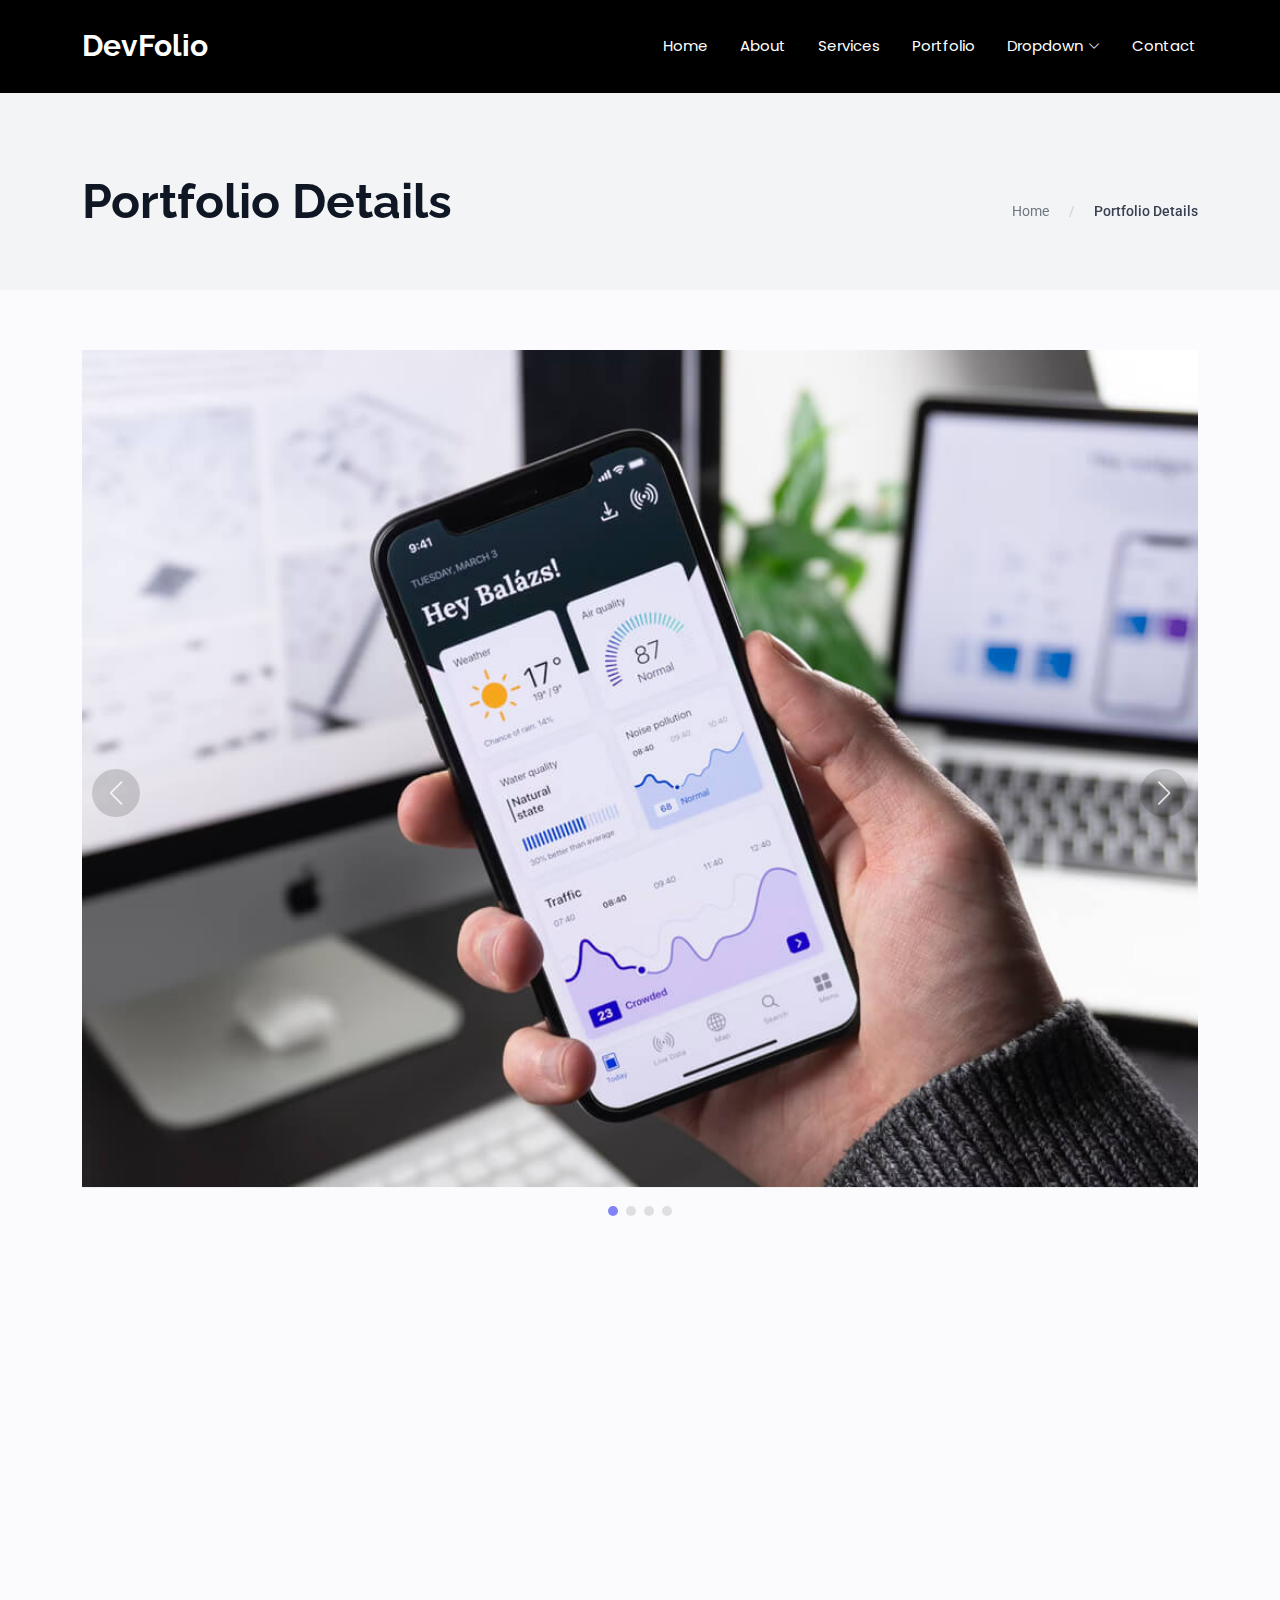
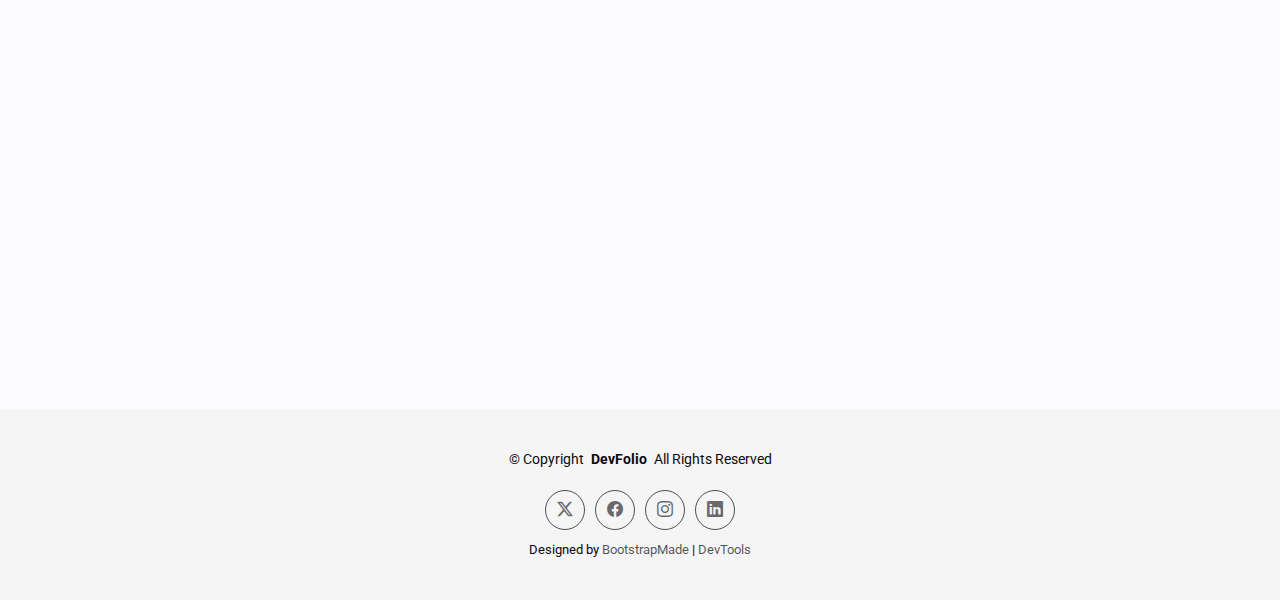
<file: portfolio-details.html>
<!DOCTYPE html>
<html lang="en">

<head>
  <meta charset="utf-8">
  <meta content="width=device-width, initial-scale=1.0" name="viewport">
  <title>Portfolio Details - DevFolio Bootstrap Template</title>
  <meta name="description" content="">
  <meta name="keywords" content="">

  <!-- Favicons -->
  <link href="assets/img/favicon.png" rel="icon">
  <link href="assets/img/apple-touch-icon.png" rel="apple-touch-icon">

  <!-- Fonts -->
  <link href="https://fonts.googleapis.com" rel="preconnect">
  <link href="https://fonts.gstatic.com" rel="preconnect" crossorigin>
  <link href="https://fonts.googleapis.com/css2?family=Roboto:ital,wght@0,100;0,300;0,400;0,500;0,700;0,900;1,100;1,300;1,400;1,500;1,700;1,900&family=Poppins:ital,wght@0,100;0,200;0,300;0,400;0,500;0,600;0,700;0,800;0,900;1,100;1,200;1,300;1,400;1,500;1,600;1,700;1,800;1,900&family=Raleway:ital,wght@0,100;0,200;0,300;0,400;0,500;0,600;0,700;0,800;0,900;1,100;1,200;1,300;1,400;1,500;1,600;1,700;1,800;1,900&display=swap" rel="stylesheet">

  <!-- Vendor CSS Files -->
  <link href="assets/vendor/bootstrap/css/bootstrap.min.css" rel="stylesheet">
  <link href="assets/vendor/bootstrap-icons/bootstrap-icons.css" rel="stylesheet">
  <link href="assets/vendor/aos/aos.css" rel="stylesheet">
  <link href="assets/vendor/glightbox/css/glightbox.min.css" rel="stylesheet">
  <link href="assets/vendor/swiper/swiper-bundle.min.css" rel="stylesheet">

  <!-- Main CSS File -->
  <link href="assets/css/main.css" rel="stylesheet">

  <!-- =======================================================
  * Template Name: DevFolio
  * Template URL: https://bootstrapmade.com/devfolio-bootstrap-portfolio-html-template/
  * Updated: Aug 07 2024 with Bootstrap v5.3.3
  * Author: BootstrapMade.com
  * License: https://bootstrapmade.com/license/
  ======================================================== -->
</head>

<body class="portfolio-details-page">

  <header id="header" class="header d-flex align-items-center sticky-top">
    <div class="container-fluid container-xl position-relative d-flex align-items-center justify-content-between">

      <a href="index.html" class="logo d-flex align-items-center">
        <!-- Uncomment the line below if you also wish to use an image logo -->
        <!-- <img src="assets/img/logo.png" alt=""> -->
        <h1 class="sitename">DevFolio</h1>
      </a>

      <nav id="navmenu" class="navmenu">
        <ul>
          <li><a href="#hero">Home<br></a></li>
          <li><a href="#about">About</a></li>
          <li><a href="#services">Services</a></li>
          <li><a href="#portfolio">Portfolio</a></li>
          <li class="dropdown"><a href="#"><span>Dropdown</span> <i class="bi bi-chevron-down toggle-dropdown"></i></a>
            <ul>
              <li><a href="#">Dropdown 1</a></li>
              <li class="dropdown"><a href="#"><span>Deep Dropdown</span> <i class="bi bi-chevron-down toggle-dropdown"></i></a>
                <ul>
                  <li><a href="#">Deep Dropdown 1</a></li>
                  <li><a href="#">Deep Dropdown 2</a></li>
                  <li><a href="#">Deep Dropdown 3</a></li>
                  <li><a href="#">Deep Dropdown 4</a></li>
                  <li><a href="#">Deep Dropdown 5</a></li>
                </ul>
              </li>
              <li><a href="#">Dropdown 2</a></li>
              <li><a href="#">Dropdown 3</a></li>
              <li><a href="#">Dropdown 4</a></li>
            </ul>
          </li>
          <li><a href="#contact">Contact</a></li>
        </ul>
        <i class="mobile-nav-toggle d-xl-none bi bi-list"></i>
      </nav>

    </div>
  </header>

  <main class="main">

    <!-- Page Title -->
    <div class="page-title" data-aos="fade">
      <div class="container d-lg-flex justify-content-between align-items-center">
        <h1 class="mb-2 mb-lg-0">Portfolio Details</h1>
        <nav class="breadcrumbs">
          <ol>
            <li><a href="index.html">Home</a></li>
            <li class="current">Portfolio Details</li>
          </ol>
        </nav>
      </div>
    </div><!-- End Page Title -->

    <!-- Portfolio Details Section -->
    <section id="portfolio-details" class="portfolio-details section">

      <div class="container" data-aos="fade-up">

        <div class="portfolio-details-slider swiper init-swiper">
          <script type="application/json" class="swiper-config">
            {
              "loop": true,
              "speed": 600,
              "autoplay": {
                "delay": 5000
              },
              "slidesPerView": "auto",
              "navigation": {
                "nextEl": ".swiper-button-next",
                "prevEl": ".swiper-button-prev"
              },
              "pagination": {
                "el": ".swiper-pagination",
                "type": "bullets",
                "clickable": true
              }
            }
          </script>
          <div class="swiper-wrapper align-items-center">

            <div class="swiper-slide">
              <img src="assets/img/portfolio/app-1.jpg" alt="">
            </div>

            <div class="swiper-slide">
              <img src="assets/img/portfolio/product-1.jpg" alt="">
            </div>

            <div class="swiper-slide">
              <img src="assets/img/portfolio/branding-1.jpg" alt="">
            </div>

            <div class="swiper-slide">
              <img src="assets/img/portfolio/books-1.jpg" alt="">
            </div>

          </div>
          <div class="swiper-button-prev"></div>
          <div class="swiper-button-next"></div>
          <div class="swiper-pagination"></div>
        </div>

        <div class="row justify-content-between gy-4 mt-4">

          <div class="col-lg-8" data-aos="fade-up">
            <div class="portfolio-description">
              <h2>This is an example of portfolio details</h2>
              <p>
                Autem ipsum nam porro corporis rerum. Quis eos dolorem eos itaque inventore commodi labore quia quia. Exercitationem repudiandae officiis neque suscipit non officia eaque itaque enim. Voluptatem officia accusantium nesciunt est omnis tempora consectetur dignissimos. Sequi nulla at esse enim cum deserunt eius.
              </p>
              <p>
                Amet consequatur qui dolore veniam voluptatem voluptatem sit. Non aspernatur atque natus ut cum nam et. Praesentium error dolores rerum minus sequi quia veritatis eum. Eos et doloribus doloremque nesciunt molestiae laboriosam.
              </p>

              <div class="testimonial-item">
                <p>
                  <i class="bi bi-quote quote-icon-left"></i>
                  <span>Export tempor illum tamen malis malis eram quae irure esse labore quem cillum quid cillum eram malis quorum velit fore eram velit sunt aliqua noster fugiat irure amet legam anim culpa.</span>
                  <i class="bi bi-quote quote-icon-right"></i>
                </p>
                <div>
                  <img src="assets/img/testimonials/testimonials-2.jpg" class="testimonial-img" alt="">
                  <h3>Sara Wilsson</h3>
                  <h4>Designer</h4>
                </div>
              </div>

              <p>
                Impedit ipsum quae et aliquid doloribus et voluptatem quasi. Perspiciatis occaecati earum et magnam animi. Quibusdam non qui ea vitae suscipit vitae sunt. Repudiandae incidunt cumque minus deserunt assumenda tempore. Delectus voluptas necessitatibus est.
              </p>

              <p>
                Sunt voluptatum sapiente facilis quo odio aut ipsum repellat debitis. Molestiae et autem libero. Explicabo et quod necessitatibus similique quis dolor eum. Numquam eaque praesentium rem et qui nesciunt.
              </p>

            </div>
          </div>

          <div class="col-lg-3" data-aos="fade-up" data-aos-delay="100">
            <div class="portfolio-info">
              <h3>Project information</h3>
              <ul>
                <li><strong>Category</strong> Web design</li>
                <li><strong>Client</strong> ASU Company</li>
                <li><strong>Project date</strong> 01 March, 2020</li>
                <li><strong>Project URL</strong> <a href="#">www.example.com</a></li>
                <li><a href="#" class="btn-visit align-self-start">Visit Website</a></li>
              </ul>
            </div>
          </div>

        </div>

      </div>

    </section><!-- /Portfolio Details Section -->

  </main>

  <footer id="footer" class="footer accent-background">

    <div class="container">
      <div class="copyright text-center ">
        <p>© <span>Copyright</span> <strong class="px-1 sitename">DevFolio</strong> <span>All Rights Reserved</span></p>
      </div>
      <div class="social-links d-flex justify-content-center">
        <a href=""><i class="bi bi-twitter-x"></i></a>
        <a href=""><i class="bi bi-facebook"></i></a>
        <a href=""><i class="bi bi-instagram"></i></a>
        <a href=""><i class="bi bi-linkedin"></i></a>
      </div>
      <div class="credits">
        <!-- All the links in the footer should remain intact. -->
        <!-- You can delete the links only if you've purchased the pro version. -->
        <!-- Licensing information: https://bootstrapmade.com/license/ -->
        <!-- Purchase the pro version with working PHP/AJAX contact form: [buy-url] -->
        Designed by <a href="https://bootstrapmade.com/">BootstrapMade</a> | <a href="https://bootstrapmade.com/tools/">DevTools</a>
      </div>
    </div>

  </footer>

  <!-- Scroll Top -->
  <a href="#" id="scroll-top" class="scroll-top d-flex align-items-center justify-content-center"><i class="bi bi-arrow-up-short"></i></a>

  <!-- Preloader -->
  <div id="preloader"></div>

  <!-- Vendor JS Files -->
  <script src="assets/vendor/bootstrap/js/bootstrap.bundle.min.js"></script>
  <script src="assets/vendor/php-email-form/validate.js"></script>
  <script src="assets/vendor/aos/aos.js"></script>
  <script src="assets/vendor/typed.js/typed.umd.js"></script>
  <script src="assets/vendor/waypoints/noframework.waypoints.js"></script>
  <script src="assets/vendor/purecounter/purecounter_vanilla.js"></script>
  <script src="assets/vendor/glightbox/js/glightbox.min.js"></script>
  <script src="assets/vendor/imagesloaded/imagesloaded.pkgd.min.js"></script>
  <script src="assets/vendor/isotope-layout/isotope.pkgd.min.js"></script>
  <script src="assets/vendor/swiper/swiper-bundle.min.js"></script>

  <!-- Main JS File -->
  <script src="assets/js/main.js"></script>

</body>

</html>
</file>
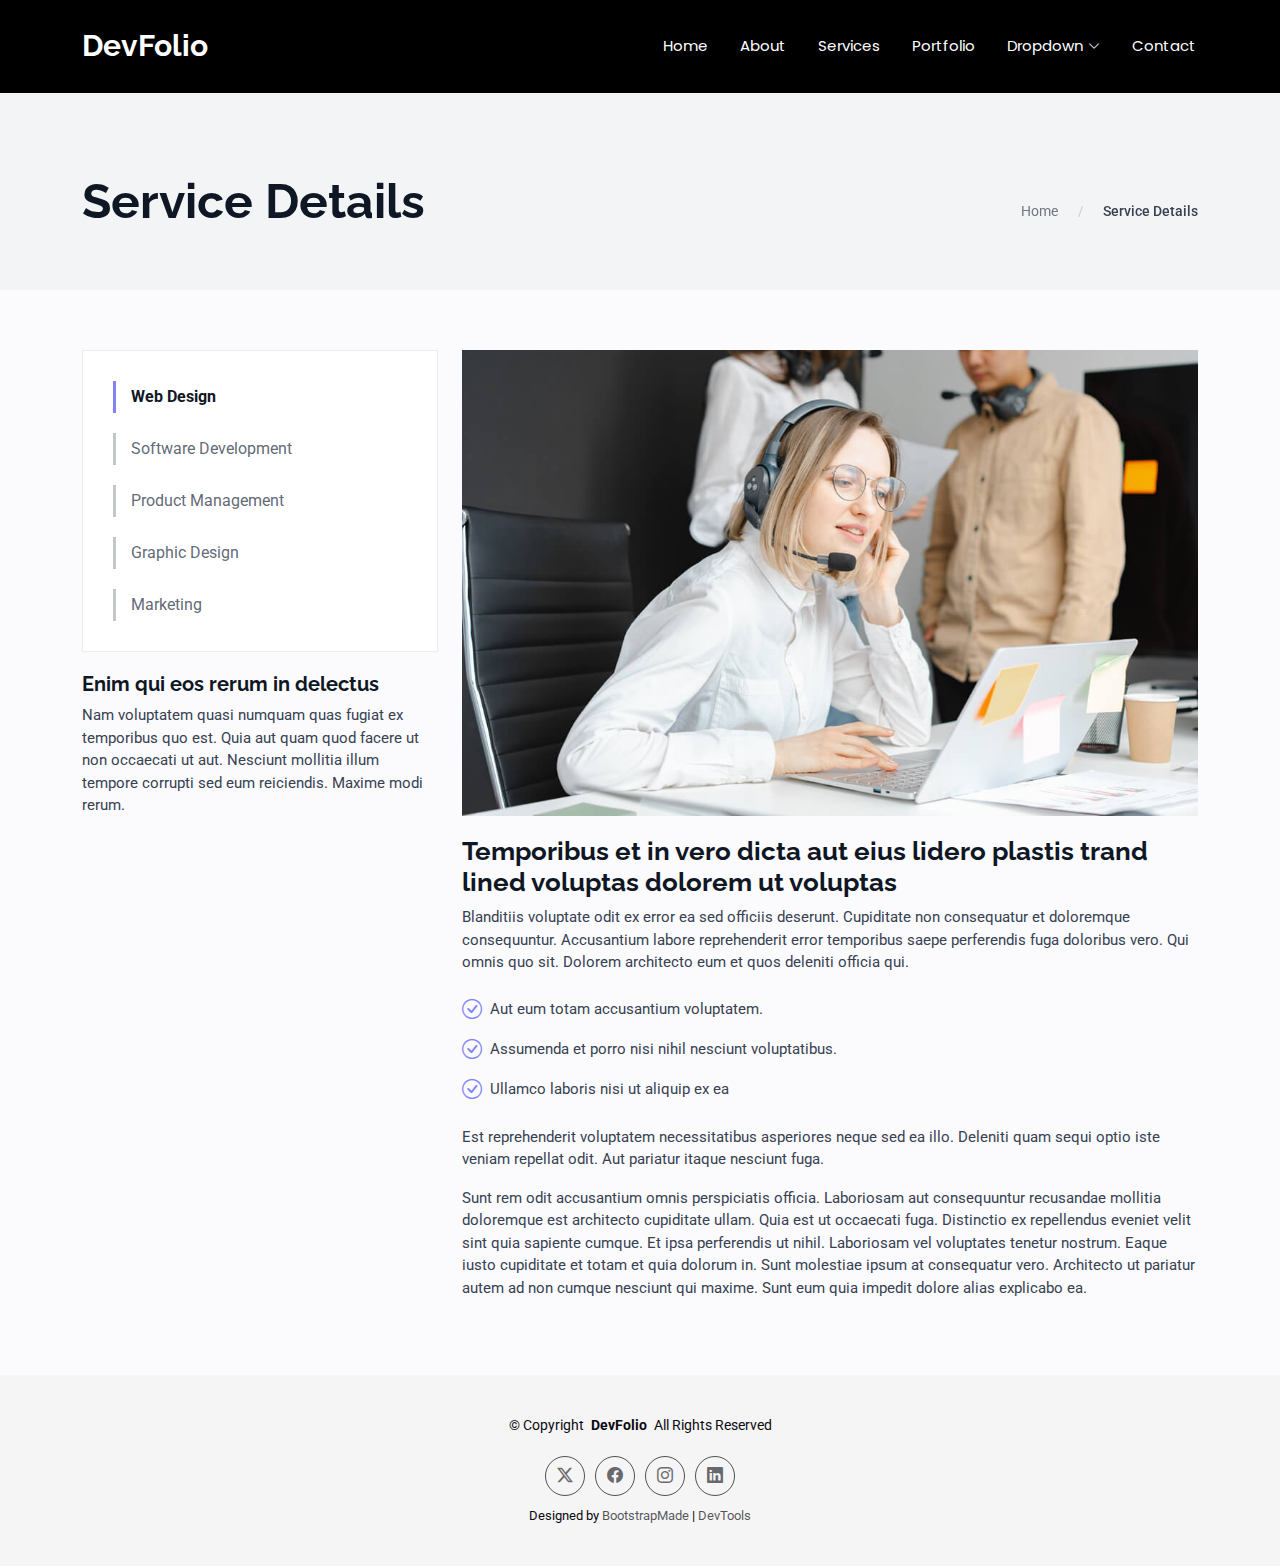
<file: service-details.html>
<!DOCTYPE html>
<html lang="en">

<head>
  <meta charset="utf-8">
  <meta content="width=device-width, initial-scale=1.0" name="viewport">
  <title>Service Details - DevFolio Bootstrap Template</title>
  <meta name="description" content="">
  <meta name="keywords" content="">

  <!-- Favicons -->
  <link href="assets/img/favicon.png" rel="icon">
  <link href="assets/img/apple-touch-icon.png" rel="apple-touch-icon">

  <!-- Fonts -->
  <link href="https://fonts.googleapis.com" rel="preconnect">
  <link href="https://fonts.gstatic.com" rel="preconnect" crossorigin>
  <link href="https://fonts.googleapis.com/css2?family=Roboto:ital,wght@0,100;0,300;0,400;0,500;0,700;0,900;1,100;1,300;1,400;1,500;1,700;1,900&family=Poppins:ital,wght@0,100;0,200;0,300;0,400;0,500;0,600;0,700;0,800;0,900;1,100;1,200;1,300;1,400;1,500;1,600;1,700;1,800;1,900&family=Raleway:ital,wght@0,100;0,200;0,300;0,400;0,500;0,600;0,700;0,800;0,900;1,100;1,200;1,300;1,400;1,500;1,600;1,700;1,800;1,900&display=swap" rel="stylesheet">

  <!-- Vendor CSS Files -->
  <link href="assets/vendor/bootstrap/css/bootstrap.min.css" rel="stylesheet">
  <link href="assets/vendor/bootstrap-icons/bootstrap-icons.css" rel="stylesheet">
  <link href="assets/vendor/aos/aos.css" rel="stylesheet">
  <link href="assets/vendor/glightbox/css/glightbox.min.css" rel="stylesheet">
  <link href="assets/vendor/swiper/swiper-bundle.min.css" rel="stylesheet">

  <!-- Main CSS File -->
  <link href="assets/css/main.css" rel="stylesheet">

  <!-- =======================================================
  * Template Name: DevFolio
  * Template URL: https://bootstrapmade.com/devfolio-bootstrap-portfolio-html-template/
  * Updated: Aug 07 2024 with Bootstrap v5.3.3
  * Author: BootstrapMade.com
  * License: https://bootstrapmade.com/license/
  ======================================================== -->
</head>

<body class="service-details-page">

  <header id="header" class="header d-flex align-items-center sticky-top">
    <div class="container-fluid container-xl position-relative d-flex align-items-center justify-content-between">

      <a href="index.html" class="logo d-flex align-items-center">
        <!-- Uncomment the line below if you also wish to use an image logo -->
        <!-- <img src="assets/img/logo.png" alt=""> -->
        <h1 class="sitename">DevFolio</h1>
      </a>

      <nav id="navmenu" class="navmenu">
        <ul>
          <li><a href="#hero">Home<br></a></li>
          <li><a href="#about">About</a></li>
          <li><a href="#services">Services</a></li>
          <li><a href="#portfolio">Portfolio</a></li>
          <li class="dropdown"><a href="#"><span>Dropdown</span> <i class="bi bi-chevron-down toggle-dropdown"></i></a>
            <ul>
              <li><a href="#">Dropdown 1</a></li>
              <li class="dropdown"><a href="#"><span>Deep Dropdown</span> <i class="bi bi-chevron-down toggle-dropdown"></i></a>
                <ul>
                  <li><a href="#">Deep Dropdown 1</a></li>
                  <li><a href="#">Deep Dropdown 2</a></li>
                  <li><a href="#">Deep Dropdown 3</a></li>
                  <li><a href="#">Deep Dropdown 4</a></li>
                  <li><a href="#">Deep Dropdown 5</a></li>
                </ul>
              </li>
              <li><a href="#">Dropdown 2</a></li>
              <li><a href="#">Dropdown 3</a></li>
              <li><a href="#">Dropdown 4</a></li>
            </ul>
          </li>
          <li><a href="#contact">Contact</a></li>
        </ul>
        <i class="mobile-nav-toggle d-xl-none bi bi-list"></i>
      </nav>

    </div>
  </header>

  <main class="main">

    <!-- Page Title -->
    <div class="page-title" data-aos="fade">
      <div class="container d-lg-flex justify-content-between align-items-center">
        <h1 class="mb-2 mb-lg-0">Service Details</h1>
        <nav class="breadcrumbs">
          <ol>
            <li><a href="index.html">Home</a></li>
            <li class="current">Service Details</li>
          </ol>
        </nav>
      </div>
    </div><!-- End Page Title -->

    <!-- Service Details Section -->
    <section id="service-details" class="service-details section">

      <div class="container">

        <div class="row gy-4">

          <div class="col-lg-4" data-aos="fade-up" data-aos-delay="100">
            <div class="services-list">
              <a href="#" class="active">Web Design</a>
              <a href="#">Software Development</a>
              <a href="#">Product Management</a>
              <a href="#">Graphic Design</a>
              <a href="#">Marketing</a>
            </div>

            <h4>Enim qui eos rerum in delectus</h4>
            <p>Nam voluptatem quasi numquam quas fugiat ex temporibus quo est. Quia aut quam quod facere ut non occaecati ut aut. Nesciunt mollitia illum tempore corrupti sed eum reiciendis. Maxime modi rerum.</p>
          </div>

          <div class="col-lg-8" data-aos="fade-up" data-aos-delay="200">
            <img src="assets/img/services.jpg" alt="" class="img-fluid services-img">
            <h3>Temporibus et in vero dicta aut eius lidero plastis trand lined voluptas dolorem ut voluptas</h3>
            <p>
              Blanditiis voluptate odit ex error ea sed officiis deserunt. Cupiditate non consequatur et doloremque consequuntur. Accusantium labore reprehenderit error temporibus saepe perferendis fuga doloribus vero. Qui omnis quo sit. Dolorem architecto eum et quos deleniti officia qui.
            </p>
            <ul>
              <li><i class="bi bi-check-circle"></i> <span>Aut eum totam accusantium voluptatem.</span></li>
              <li><i class="bi bi-check-circle"></i> <span>Assumenda et porro nisi nihil nesciunt voluptatibus.</span></li>
              <li><i class="bi bi-check-circle"></i> <span>Ullamco laboris nisi ut aliquip ex ea</span></li>
            </ul>
            <p>
              Est reprehenderit voluptatem necessitatibus asperiores neque sed ea illo. Deleniti quam sequi optio iste veniam repellat odit. Aut pariatur itaque nesciunt fuga.
            </p>
            <p>
              Sunt rem odit accusantium omnis perspiciatis officia. Laboriosam aut consequuntur recusandae mollitia doloremque est architecto cupiditate ullam. Quia est ut occaecati fuga. Distinctio ex repellendus eveniet velit sint quia sapiente cumque. Et ipsa perferendis ut nihil. Laboriosam vel voluptates tenetur nostrum. Eaque iusto cupiditate et totam et quia dolorum in. Sunt molestiae ipsum at consequatur vero. Architecto ut pariatur autem ad non cumque nesciunt qui maxime. Sunt eum quia impedit dolore alias explicabo ea.
            </p>
          </div>

        </div>

      </div>

    </section><!-- /Service Details Section -->

  </main>

  <footer id="footer" class="footer accent-background">

    <div class="container">
      <div class="copyright text-center ">
        <p>© <span>Copyright</span> <strong class="px-1 sitename">DevFolio</strong> <span>All Rights Reserved</span></p>
      </div>
      <div class="social-links d-flex justify-content-center">
        <a href=""><i class="bi bi-twitter-x"></i></a>
        <a href=""><i class="bi bi-facebook"></i></a>
        <a href=""><i class="bi bi-instagram"></i></a>
        <a href=""><i class="bi bi-linkedin"></i></a>
      </div>
      <div class="credits">
        <!-- All the links in the footer should remain intact. -->
        <!-- You can delete the links only if you've purchased the pro version. -->
        <!-- Licensing information: https://bootstrapmade.com/license/ -->
        <!-- Purchase the pro version with working PHP/AJAX contact form: [buy-url] -->
        Designed by <a href="https://bootstrapmade.com/">BootstrapMade</a> | <a href="https://bootstrapmade.com/tools/">DevTools</a>
      </div>
    </div>

  </footer>

  <!-- Scroll Top -->
  <a href="#" id="scroll-top" class="scroll-top d-flex align-items-center justify-content-center"><i class="bi bi-arrow-up-short"></i></a>

  <!-- Preloader -->
  <div id="preloader"></div>

  <!-- Vendor JS Files -->
  <script src="assets/vendor/bootstrap/js/bootstrap.bundle.min.js"></script>
  <script src="assets/vendor/php-email-form/validate.js"></script>
  <script src="assets/vendor/aos/aos.js"></script>
  <script src="assets/vendor/typed.js/typed.umd.js"></script>
  <script src="assets/vendor/waypoints/noframework.waypoints.js"></script>
  <script src="assets/vendor/purecounter/purecounter_vanilla.js"></script>
  <script src="assets/vendor/glightbox/js/glightbox.min.js"></script>
  <script src="assets/vendor/imagesloaded/imagesloaded.pkgd.min.js"></script>
  <script src="assets/vendor/isotope-layout/isotope.pkgd.min.js"></script>
  <script src="assets/vendor/swiper/swiper-bundle.min.js"></script>

  <!-- Main JS File -->
  <script src="assets/js/main.js"></script>

</body>

</html>
</file>
<file: assets/css/main.css>
/*--------------------------------------------------------------
# Theme Toggle Button (Dark/Light Mode)
--------------------------------------------------------------*/
.theme-toggle {
  position: fixed;
  left: 15px;
  bottom: 15px;
  z-index: 99999;
  background-color: var(--accent-color);
  width: 44px;
  height: 44px;
  border-radius: 50px;
  display: flex;
  align-items: center;
  justify-content: center;
  transition: all 0.4s;
  box-shadow: 0 2px 8px rgba(0,0,0,0.08);
  cursor: pointer;
}
.theme-toggle i {
  font-size: 24px;
  color: var(--contrast-color);
  line-height: 0;
}
.theme-toggle:hover {
  background-color: color-mix(in srgb, var(--accent-color), transparent 20%);
}

body.dark-mode {
  --background-color: #0b1220;
  --default-color: #e6eef8;
  --heading-color: #eaf2ff;
  --surface-color: #0f1724;
  --contrast-color: #ffffff;
  background: #0b1220;
  background-attachment: scroll;
  --nav-dropdown-background-color: var(--surface-color);
  --nav-dropdown-color: var(--default-color);
  --nav-mobile-background-color: var(--surface-color);
}

body.dark-mode.has-cursor {
  background: radial-gradient(600px circle at var(--cursor-x, 50%) var(--cursor-y, 50%), #0d1524 0%, #0b1220 100%);
  background-attachment: fixed;
}

.dark-mode .theme-toggle {
  background-color: var(--accent-color);
}

body.dark-mode section,
body.dark-mode .section {
  background-color: transparent;
}

/*--------------------------------------------------------------
# Hero Carousel
--------------------------------------------------------------*/
.hero-carousel {
  width: 100%;
  height: clamp(40px, 6vh, 60px);
  margin-top: 5px;
}

.hero-carousel .swiper-slide {
  display: flex;
  align-items: center;
  justify-content: center;
  font-size: clamp(18px, min(5vh, 6vw), 3rem);
  font-family: "SN Pro", sans-serif;
  font-weight: 420;
  color: var(--default-color);
  line-height: 1.1;
  white-space: nowrap;
  padding-inline: 0.5rem;
}

/**
* Template Name: DevFolio
* Template URL: https://bootstrapmade.com/devfolio-bootstrap-portfolio-html-template/
* Updated: Aug 07 2024 with Bootstrap v5.3.3
* Author: BootstrapMade.com
* License: https://bootstrapmade.com/license/
*/

/*--------------------------------------------------------------
# Font & Color Variables
# Help: https://bootstrapmade.com/color-system/
--------------------------------------------------------------*/
/* Fonts */
:root {
  --default-font: "Roboto",  system-ui, -apple-system, "Segoe UI", Roboto, "Helvetica Neue", Arial, "Noto Sans", "Liberation Sans", sans-serif, "Apple Color Emoji", "Segoe UI Emoji", "Segoe UI Symbol", "Noto Color Emoji";
  --heading-font: "Raleway",  sans-serif;
  --nav-font: "Poppins",  sans-serif;
}

/* Global Colors - The following color variables are used throughout the website. Updating them here will change the color scheme of the entire website */
:root { 
  --background-color: #fbfbfd; /* soft off-white base */
  --default-color: #374151; /* slate gray for body copy */
  --heading-color: #0f1724; /* near-black bluish for headings */
  --accent-color: #8284f5; /* keep existing accent color */
  --surface-color: #ffffff; /* card/surface color */
  --contrast-color: #ffffff; /* used for text/icons on accent backgrounds */
}

/* Nav Menu Colors - The following color variables are used specifically for the navigation menu. They are separate from the global colors to allow for more customization options */
:root {
  --nav-color: #ffffff;  /* main navmenu links (dark in light mode) */
  --nav-hover-color: var(--accent-color); /* hover uses accent */
  --nav-mobile-background-color: #ffffff; /* mobile menu background */
  --nav-dropdown-background-color: #ffffff; /* dropdown background */
  --nav-dropdown-color: #212529; /* dropdown link color */
  --nav-dropdown-hover-color: var(--accent-color);
}

/* Color Presets - These classes override global colors when applied to any section or element, providing reuse of the sam color scheme. */

.light-background {
  --background-color: #f9f9f9;
  --surface-color: #ffffff;
}

.dark-background {
  --background-color: #060606;
  --default-color: #ffffff;
  --heading-color: #c0eeff;
  --surface-color: #252525;
  --contrast-color: #e2e2e2;
}

body:not(.dark-mode) .dark-background {
  --background-color: #f5f5f5;
  --default-color: #0a090f;
  --heading-color: #0a090f;
  --surface-color: #e8e8e8;
  --contrast-color: #2c2c2c;
}

.accent-background {
  --background-color: #0078ff;
  --default-color: #ffffff;
  --heading-color: #ffffff;
  --accent-color: #ffffff;
  --surface-color: #3393ff;
  --contrast-color: #ffffff;
}

body:not(.dark-mode) .accent-background {
  --background-color: #f5f5f5;
  --default-color: #0a090f;
  --heading-color: #8284f5;
  --accent-color: #8284f5;
  --surface-color: #e8e8e8;
  --contrast-color: #0a090f;
}

/* Smooth scroll */
:root {
  scroll-behavior: smooth;
}

/*--------------------------------------------------------------
# General Styling & Shared Classes
--------------------------------------------------------------*/
body {
  color: var(--default-color);
  background-color: var(--background-color);
  font-family: var(--default-font);
}

a {
  color: var(--accent-color);
  text-decoration: none;
  transition: 0.3s;
}

a:hover {
  color: color-mix(in srgb, var(--accent-color), transparent 25%);
  text-decoration: none;
}

h1,
h2,
h3,
h4,
h5,
h6 {
  color: var(--heading-color);
  font-family: var(--heading-font);
}

/* PHP Email Form Messages
------------------------------*/
.php-email-form .error-message {
  display: none;
  background: #df1529;
  color: #ffffff;
  text-align: left;
  padding: 15px;
  margin-bottom: 24px;
  font-weight: 600;
}

.php-email-form .sent-message {
  display: none;
  color: #ffffff;
  background: #059652;
  text-align: center;
  padding: 15px;
  margin-bottom: 24px;
  font-weight: 600;
}

.php-email-form .loading {
  display: none;
  background: var(--surface-color);
  text-align: center;
  padding: 15px;
  margin-bottom: 24px;
}

.php-email-form .loading:before {
  content: "";
  display: inline-block;
  border-radius: 50%;
  width: 24px;
  height: 24px;
  margin: 0 10px -6px 0;
  border: 3px solid var(--accent-color);
  border-top-color: var(--surface-color);
  animation: php-email-form-loading 1s linear infinite;
}

@keyframes php-email-form-loading {
  0% {
    transform: rotate(0deg);
  }

  100% {
    transform: rotate(360deg);
  }
}

/*--------------------------------------------------------------
# Global Header
--------------------------------------------------------------*/
.header {
  --background-color: #000000;
  --default-color: #ffffff;
  --heading-color: #ffffff;
  color: var(--default-color);
  background-color: var(--background-color);
  padding: 20px 0;
  transition: all 0.5s;
  z-index: 997;
}

.header .logo {
  line-height: 1;
}

.header .logo img {
  max-height: 32px;
  margin-right: 8px;
}

.header .logo h1 {
  font-size: 30px;
  margin: 0;
  font-weight: 700;
  color: var(--heading-color);
}

.scrolled .header {
  box-shadow: 0px 0 18px rgba(0, 0, 0, 0.1);
}

/*--------------------------------------------------------------
# Navigation Menu
--------------------------------------------------------------*/
/* Desktop Navigation */
@media (min-width: 800px) {
  .navmenu {
    padding: 0;
  }

  .navmenu ul {
    margin: 0;
    padding: 0;
    display: flex;
    list-style: none;
    align-items: center;
  }

  .navmenu li {
    position: relative;
  }

  .navmenu>ul>li {
    white-space: nowrap;
    padding: 15px 14px;
  }

  .navmenu>ul>li:last-child {
    padding-right: 0;
  }

  .navmenu a,
  .navmenu a:focus {
    color: var(--nav-color);
    font-size: 15px;
    padding: 0 2px;
    font-family: var(--nav-font);
    font-weight: 400;
    display: flex;
    align-items: center;
    justify-content: space-between;
    white-space: nowrap;
    transition: 0.3s;
    position: relative;
  }

  .navmenu a i,
  .navmenu a:focus i {
    font-size: 12px;
    line-height: 0;
    margin-left: 5px;
    transition: 0.3s;
  }

  .navmenu>ul>li>a:before {
    content: "";
    position: absolute;
    width: 100%;
    height: 2px;
    bottom: -6px;
    left: 0;
    background-color: var(--nav-hover-color);
    visibility: hidden;
    width: 0px;
    transition: all 0.3s ease-in-out 0s;
  }

  .navmenu a:hover:before,
  .navmenu li:hover>a:before,
  .navmenu .active:before {
    visibility: visible;
    width: 100%;
  }

  .navmenu li:hover>a,
  .navmenu .active,
  .navmenu .active:focus {
    color: var(--nav-hover-color);
  }

  .navmenu .dropdown ul {
    margin: 0;
    padding: 10px 0;
    background: var(--nav-dropdown-background-color);
    display: block;
    position: absolute;
    visibility: hidden;
    left: 14px;
    top: 130%;
    opacity: 0;
    transition: 0.3s;
    border-radius: 4px;
    z-index: 99;
    box-shadow: 0px 0px 30px rgba(0, 0, 0, 0.1);
  }

  .navmenu .dropdown ul li {
    min-width: 200px;
  }

  .navmenu .dropdown ul a {
    padding: 10px 20px;
    font-size: 15px;
    text-transform: none;
    color: var(--nav-dropdown-color);
  }

  .navmenu .dropdown ul a i {
    font-size: 12px;
  }

  .navmenu .dropdown ul a:hover,
  .navmenu .dropdown ul .active:hover,
  .navmenu .dropdown ul li:hover>a {
    color: var(--nav-dropdown-hover-color);
  }

  .navmenu .dropdown:hover>ul {
    opacity: 1;
    top: 100%;
    visibility: visible;
  }

  .navmenu .dropdown .dropdown ul {
    top: 0;
    left: -90%;
    visibility: hidden;
  }

  .navmenu .dropdown .dropdown:hover>ul {
    opacity: 1;
    top: 0;
    left: -100%;
    visibility: visible;
  }
}

/* Mobile Navigation */
@media (max-width: 1199px) {
  .mobile-nav-toggle {
    color: var(--nav-color);
    font-size: 28px;
    line-height: 0;
    margin-right: 10px;
    cursor: pointer;
    transition: color 0.3s;
  }

  .navmenu {
    padding: 0;
    z-index: 9997;
  }

  .navmenu ul {
    display: none;
    list-style: none;
    position: absolute;
    inset: 60px 20px 20px 20px;
    padding: 10px 0;
    margin: 0;
    border-radius: 6px;
    background-color: var(--nav-mobile-background-color);
    border: 1px solid color-mix(in srgb, var(--default-color), transparent 90%);
    box-shadow: none;
    overflow-y: auto;
    transition: 0.3s;
    z-index: 9998;
  }

  .navmenu a,
  .navmenu a:focus {
    color: var(--nav-dropdown-color);
    padding: 10px 20px;
    font-family: var(--nav-font);
    font-size: 17px;
    font-weight: 500;
    display: flex;
    align-items: center;
    justify-content: space-between;
    white-space: nowrap;
    transition: 0.3s;
  }

  .navmenu a i,
  .navmenu a:focus i {
    font-size: 12px;
    line-height: 0;
    margin-left: 5px;
    width: 30px;
    height: 30px;
    display: flex;
    align-items: center;
    justify-content: center;
    border-radius: 50%;
    transition: 0.3s;
    background-color: color-mix(in srgb, var(--accent-color), transparent 90%);
  }

  .navmenu a i:hover,
  .navmenu a:focus i:hover {
    background-color: var(--accent-color);
    color: var(--contrast-color);
  }

  .navmenu a:hover,
  .navmenu .active,
  .navmenu .active:focus {
    color: var(--nav-dropdown-hover-color);
  }

  .navmenu .active i,
  .navmenu .active:focus i {
    background-color: var(--accent-color);
    color: var(--contrast-color);
    transform: rotate(180deg);
  }

  .navmenu .dropdown ul {
    position: static;
    display: none;
    z-index: 99;
    padding: 10px 0;
    margin: 10px 20px;
    background-color: var(--nav-dropdown-background-color);
    transition: all 0.5s ease-in-out;
  }

  .navmenu .dropdown ul ul {
    background-color: rgba(33, 37, 41, 0.1);
  }

  .navmenu .dropdown>.dropdown-active {
    display: block;
    background-color: rgba(33, 37, 41, 0.03);
  }

  .mobile-nav-active {
    overflow: hidden;
  }

  .mobile-nav-active .mobile-nav-toggle {
    color: #fff;
    position: absolute;
    font-size: 32px;
    top: 15px;
    right: 15px;
    margin-right: 0;
    z-index: 9999;
  }

  .mobile-nav-active .navmenu {
    position: fixed;
    overflow: hidden;
    inset: 0;
    background: rgba(33, 37, 41, 0.8);
    transition: 0.3s;
  }

  .mobile-nav-active .navmenu>ul {
    display: block;
  }
}

/*--------------------------------------------------------------
# Global Footer
--------------------------------------------------------------*/
.footer {
  color: var(--default-color);
  background-color: var(--background-color);
  font-size: 14px;
  padding: 40px 0;
  position: relative;
}

.footer .copyright p {
  margin-bottom: 0;
}

.dark-mode .footer.accent-background {
  --background-color: #080a0f;
  background-color: #080a0f;
}

.dark-mode .footer .copyright p {
  color: #c8c8c8;
}

.footer .social-links {
  margin-top: 20px;
}

.footer .social-links a {
  display: flex;
  align-items: center;
  justify-content: center;
  width: 40px;
  height: 40px;
  border-radius: 50%;
  border: 1px solid color-mix(in srgb, var(--default-color), transparent 30%);
  font-size: 16px;
  color: color-mix(in srgb, var(--default-color), transparent 40%);
  margin: 0 5px;
  transition: 0.3s;
}

.footer .social-links a:hover {
  color: var(--default-color);
  border-color: var(--default-color);
}

.footer .credits {
  margin-top: 10px;
  font-size: 13px;
  text-align: center;
}

.footer .credits a {
  color: color-mix(in srgb, var(--default-color), transparent 30%);
}

/*--------------------------------------------------------------
# Preloader
--------------------------------------------------------------*/
#preloader {
  position: fixed;
  inset: 0;
  z-index: 999999;
  overflow: hidden;
  background: var(--background-color);
  transition: all 0.6s ease-out;
}

#preloader:before {
  content: "";
  position: fixed;
  top: calc(50% - 30px);
  left: calc(50% - 30px);
  border: 6px solid #ffffff;
  border-color: var(--accent-color) transparent var(--accent-color) transparent;
  border-radius: 50%;
  width: 60px;
  height: 60px;
  animation: animate-preloader 1.5s linear infinite;
}

@keyframes animate-preloader {
  0% {
    transform: rotate(0deg);
  }

  100% {
    transform: rotate(360deg);
  }
}

/*--------------------------------------------------------------
# Scroll Top Button
--------------------------------------------------------------*/
.scroll-top {
  position: fixed;
  visibility: hidden;
  opacity: 0;
  right: 15px;
  bottom: -15px;
  z-index: 99999;
  background-color: var(--accent-color);
  width: 44px;
  height: 44px;
  border-radius: 50px;
  transition: all 0.4s;
}

.scroll-top i {
  font-size: 24px;
  color: var(--contrast-color);
  line-height: 0;
}

.scroll-top:hover {
  background-color: color-mix(in srgb, var(--accent-color), transparent 20%);
  color: var(--contrast-color);
}

.scroll-top.active {
  visibility: visible;
  opacity: 1;
  bottom: 15px;
}

/*--------------------------------------------------------------
# Disable aos animation delay on mobile devices
--------------------------------------------------------------*/
@media screen and (max-width: 768px) {
  [data-aos-delay] {
    transition-delay: 0 !important;
  }
}

/*--------------------------------------------------------------
# Global Page Titles & Breadcrumbs
--------------------------------------------------------------*/
.page-title {
  --background-color: color-mix(in srgb, var(--default-color), transparent 96%);
  color: var(--default-color);
  background-color: var(--background-color);
  padding: 25px 0;
  position: relative;
}

.page-title h1 {
  font-size: 24px;
  font-weight: 700;
}

.page-title .breadcrumbs ol {
  display: flex;
  flex-wrap: wrap;
  list-style: none;
  padding: 0;
  margin: 0;
  font-size: 14px;
  font-weight: 400;
}

.page-title .breadcrumbs ol li+li {
  padding-left: 10px;
}

.page-title .breadcrumbs ol li+li::before {
  content: "/";
  display: inline-block;
  padding-right: 10px;
  color: color-mix(in srgb, var(--default-color), transparent 70%);
}

/*--------------------------------------------------------------
# Global Sections
--------------------------------------------------------------*/
section,
.section {
  color: var(--default-color);
  background-color: var(--background-color);
  padding: 60px 0;
  scroll-margin-top: 92px;
  overflow: clip;
}

@media (max-width: 1199px) {

  section,
  .section {
    scroll-margin-top: 76px;
  }
}

/*--------------------------------------------------------------
# Global Section Titles
--------------------------------------------------------------*/
.section-title {
  text-align: center;
  padding-bottom: 60px;
  position: relative;
}

.section-title h2 {
  font-size: 32px;
  font-weight: 700;
  margin-bottom: 20px;
  padding-bottom: 20px;
  position: relative;
}

.section-title h2:after {
  content: "";
  position: absolute;
  display: block;
  width: 50px;
  height: 3px;
  background: var(--accent-color);
  left: 0;
  right: 0;
  bottom: 0;
  margin: auto;
}

.section-title p {
  margin-bottom: 0;
}

/*--------------------------------------------------------------
# Hero Section
--------------------------------------------------------------*/
.hero {
  width: 100%;
  min-height: calc(100vh - 92px);
  position: relative;
  padding: 60px 0;
  display: flex;
  align-items: center;
  justify-content: center;
  --background-color: #060606;
  --default-color: #ffffff;
  --heading-color: #ffffff;
  color: var(--default-color);
}

.hero img {
  position: absolute;
  inset: 0;
  display: block;
  width: 100%;
  height: 100%;
  object-fit: cover;
  z-index: 1;
}

.hero:before {
  content: "";
  background: color-mix(in srgb, var(--background-color), transparent 30%);
  position: absolute;
  inset: 0;
  z-index: 2;
}

.hero .container {
  position: relative;
  z-index: 3;
}

.hero h2 {
  margin: 0;
  font-size: clamp(28px, min(6.5vw, 8.5vh), 64px);
  font-weight: 700;
  line-height: 1.1;
}

.hero p {
  margin: 5px 0 0 0;
  font-size: 36px;
  font-size: clamp(20px, min(4.5vh, 5vw), 36px);
  font-weight: 600;
}

.hero p span {
  letter-spacing: 1px;
}

.hero p.fst-italic {
  font-size: clamp(0.95rem, min(2.2vw, 2.8vh), 1.4rem);
  font-weight: 300;
  line-height: 1.35;
}

.hero h2 {
  background: linear-gradient(120deg, var(--accent-color), #f2bcf7);
  -webkit-background-clip: text;
  -webkit-text-fill-color: transparent;
  background-clip: text;
}

@media (max-width: 768px) {
  .hero p {
    font-size: 20px;
  }
}

@media (max-width: 430px) {
  .hero {
    min-height: calc(100vh - 72px);
    min-height: calc(100svh - 72px);
    padding: 40px 0 28px;
  }

  .hero h2 {
    line-height: 1.15;
  }

  .hero-carousel {
    height: clamp(34px, 5.5vh, 48px);
    margin-top: 4px;
  }

  .hero-carousel .swiper-slide {
    font-size: clamp(16px, min(4.4vh, 5.2vw), 24px);
  }
}

/*--------------------------------------------------------------
# About Section
--------------------------------------------------------------*/
.about .container {
  background-color: var(--surface-color);
  box-shadow: 0px 2px 15px rgba(0, 0, 0, 0.1);
  padding: 30px;
}

.about .skills-content h5 {
  font-size: 18px;
  font-weight: 700;
  margin: 30px 0 15px 0;
}

.about .progress {
  height: 36px;
  display: block;
  background: none;
  border-radius: 0;
  margin-top: 15px;
}

.about .progress .skill {
  color: var(--default-color);
  padding: 0;
  margin: 0 0 6px 0;
  text-transform: uppercase;
  display: block;
  font-weight: 600;
  font-family: var(--heading-font);
}

.about .progress .skill .val {
  float: right;
  font-style: normal;
}

.about .progress-bar-wrap {
  background: color-mix(in srgb, var(--default-color), transparent 90%);
  height: 10px;
}

.about .progress-bar {
  width: 1px;
  height: 10px;
  transition: 0.9s;
  background-color: var(--accent-color);
}

.about .about-me h4 {
  font-size: 28px;
  position: relative;
  padding-bottom: 10px;
  margin-bottom: 30px;
  font-weight: 700;
}

.about .about-me h4:after {
  content: "";
  position: absolute;
  display: block;
  width: 64px;
  height: 3px;
  background: var(--accent-color);
  left: 0;
  bottom: 0;
  margin: auto;
}

.about .about-me p {
  font-size: 18px;
}

/*--------------------------------------------------------------
# Resume Section
--------------------------------------------------------------*/
.resume .resume-title {
  color: var(--heading-color);
  font-size: 26px;
  font-weight: 700;
  margin-top: 20px;
  margin-bottom: 20px;
}

.resume .resume-item {
  padding: 0 0 20px 20px;
  margin-top: -2px;
  border-left: 2px solid var(--accent-color);
  position: relative;
}

.resume .resume-item h4 {
  line-height: 18px;
  font-size: 18px;
  font-weight: 600;
  text-transform: uppercase;
  color: color-mix(in srgb, var(--default-color), transparent 20%);
  margin-bottom: 10px;
}

.resume .resume-item h5 {
  font-size: 16px;
  padding: 5px 15px;
  display: inline-block;
  font-weight: 600;
  margin-bottom: 10px;
}

.resume .resume-item ul {
  padding-left: 20px;
}

.resume .resume-item ul li {
  padding-bottom: 10px;
}

.resume .resume-item:last-child {
  padding-bottom: 0;
}

.resume .resume-item::before {
  content: "";
  position: absolute;
  width: 16px;
  height: 16px;
  border-radius: 50px;
  left: -9px;
  top: 0;
  background: var(--background-color);
  border: 2px solid var(--accent-color);
}

/* Resume Item Link Styles */
.resume-item-link {
  text-decoration: none;
  color: inherit;
  display: block;
}

.resume-item.hover-box {
  transition: all 0.3s ease;
}

.resume-item.hover-box:hover {
  background-color: color-mix(in srgb, var(--accent-color), transparent 90%);
  box-shadow: 0 4px 15px rgba(0, 0, 0, 0.1);
  border-radius: 8px;
  padding-right: 10px;
}

.resume-item.hover-box:hover h4 {
  color: var(--accent-color);
}

/*--------------------------------------------------------------
# Services Section
--------------------------------------------------------------*/
.services .service-item {
  background-color: var(--surface-color);
  box-shadow: 0px 5px 90px 0px rgba(0, 0, 0, 0.1);
  padding: 60px 30px;
  transition: all ease-in-out 0.3s;
  border-radius: 18px;
  border-bottom: 5px solid var(--surface-color);
  height: 100%;
}

.services .service-item .icon {
  color: var(--contrast-color);
  background: var(--accent-color);
  margin: 0;
  width: 64px;
  height: 64px;
  border-radius: 50px;
  display: flex;
  align-items: center;
  justify-content: center;
  margin-bottom: 20px;
  font-size: 28px;
  transition: ease-in-out 0.3s;
}

.services .service-item h3 {
  font-weight: 700;
  margin: 10px 0 15px 0;
  font-size: 22px;
  transition: ease-in-out 0.3s;
}

.services .service-item p {
  line-height: 24px;
  font-size: 14px;
  margin-bottom: 0;
}

@media (min-width: 1365px) {
  .services .service-item:hover {
    transform: translateY(-10px);
    border-color: var(--accent-color);
  }

  .services .service-item:hover h3 {
    color: var(--accent-color);
  }
}

/*--------------------------------------------------------------
# Stats Section
--------------------------------------------------------------*/
.stats {
  position: relative;
  padding: 120px 0;
}

.stats img {
  position: absolute;
  inset: 0;
  display: block;
  width: 100%;
  height: 100%;
  object-fit: cover;
  z-index: 1;
}

.stats:before {
  content: "";
  background: color-mix(in srgb, var(--background-color), transparent 40%);
  position: absolute;
  inset: 0;
  z-index: 2;
}

.stats .container {
  position: relative;
  z-index: 3;
}

.stats .stats-item {
  padding: 30px;
  width: 100%;
}

.stats .stats-item span {
  font-size: 48px;
  display: block;
  color: var(--default-color);
  font-weight: 700;
}

.stats .stats-item p {
  padding: 0;
  margin: 0;
  font-family: var(--heading-font);
  font-size: 16px;
  font-weight: 700;
  color: color-mix(in srgb, var(--default-color), transparent 40%);
}

/*--------------------------------------------------------------
# Portfolio Section
--------------------------------------------------------------*/
.portfolio .portfolio-filters {
  padding: 0;
  margin: 0 auto 20px auto;
  list-style: none;
  text-align: center;
}

.portfolio .portfolio-filters li {
  cursor: pointer;
  display: inline-block;
  padding: 0;
  font-size: 16px;
  font-weight: 600;
  margin: 0 10px;
  line-height: 1;
  text-transform: uppercase;
  margin-bottom: 5px;
  transition: all 0.3s ease-in-out;
}

.portfolio .portfolio-filters li:hover,
.portfolio .portfolio-filters li.filter-active {
  color: var(--accent-color);
}

.portfolio .portfolio-filters li:first-child {
  margin-left: 0;
}

.portfolio .portfolio-filters li:last-child {
  margin-right: 0;
}

@media (max-width: 575px) {
  .portfolio .portfolio-filters li {
    font-size: 14px;
    margin: 0 5px;
  }
}

.portfolio .portfolio-item {
  position: relative;
  overflow: hidden;
}

.portfolio .portfolio-item img {
  width: 100%;
  height: 350px;
  object-fit: cover;
  object-position: center;
  display: block;
}

.portfolio .portfolio-item .portfolio-info {
  opacity: 0;
  position: absolute;
  left: 30px;
  right: 30px;
  bottom: 0;
  z-index: 3;
  transition: all ease-in-out 0.3s;
  background: color-mix(in srgb, var(--background-color), transparent 10%);
  padding: 15px;
}

.portfolio .portfolio-item .portfolio-info h4 {
  font-size: 18px;
  font-weight: 600;
  padding-right: 50px;
}

.portfolio .portfolio-item .portfolio-info p {
  color: color-mix(in srgb, var(--default-color), transparent 30%);
  font-size: 14px;
  margin-bottom: 0;
  padding-right: 50px;
}

.portfolio .portfolio-item .portfolio-info .preview-link,
.portfolio .portfolio-item .portfolio-info .details-link {
  position: absolute;
  right: 50px;
  font-size: 24px;
  top: calc(50% - 14px);
  color: color-mix(in srgb, var(--default-color), transparent 30%);
  transition: 0.3s;
  line-height: 0;
}

.portfolio .portfolio-item .portfolio-info .preview-link:hover,
.portfolio .portfolio-item .portfolio-info .details-link:hover {
  color: var(--accent-color);
}

.portfolio .portfolio-item .portfolio-info .details-link {
  right: 14px;
  font-size: 28px;
}

.portfolio .portfolio-item:hover .portfolio-info {
  opacity: 1;
  bottom: 20px;
}

/*--------------------------------------------------------------
# Pricing Section
--------------------------------------------------------------*/
.pricing .pricing-item {
  border-bottom: 1px dashed color-mix(in srgb, var(--default-color), transparent 60%);
  width: 100%;
  height: 100%;
  padding: 0 0 15px 0;
}

.pricing .pricing-item h3 {
  margin: 0;
  font-size: 20px;
  font-weight: 600;
}

.pricing .pricing-item h4 {
  margin: 0;
  font-size: 18px;
  color: var(--accent-color);
}

/*--------------------------------------------------------------
# Faq Section
--------------------------------------------------------------*/
.faq .content h3 {
  font-weight: 400;
  font-size: 34px;
}

.faq .content p {
  font-size: 15px;
  color: color-mix(in srgb, var(--default-color), transparent 30%);
}

.faq .faq-container .faq-item {
  background-color: var(--surface-color);
  position: relative;
  padding: 20px;
  margin-bottom: 20px;
  box-shadow: 0px 5px 25px 0px rgba(0, 0, 0, 0.1);
  overflow: hidden;
}

.faq .faq-container .faq-item:last-child {
  margin-bottom: 0;
}

.faq .faq-container .faq-item h3 {
  font-weight: 600;
  font-size: 18px;
  line-height: 24px;
  margin: 0 30px 0 0;
  transition: 0.3s;
  cursor: pointer;
  display: flex;
  align-items: flex-start;
}

.faq .faq-container .faq-item h3 .num {
  color: var(--accent-color);
  padding-right: 5px;
}

.faq .faq-container .faq-item h3:hover {
  color: var(--accent-color);
}

.faq .faq-container .faq-item .faq-content {
  display: grid;
  grid-template-rows: 0fr;
  transition: 0.3s ease-in-out;
  visibility: hidden;
  opacity: 0;
}

.faq .faq-container .faq-item .faq-content p {
  margin-bottom: 0;
  overflow: hidden;
}

.faq .faq-container .faq-item .faq-toggle {
  position: absolute;
  top: 20px;
  right: 20px;
  font-size: 16px;
  line-height: 0;
  transition: 0.3s;
  cursor: pointer;
}

.faq .faq-container .faq-item .faq-toggle:hover {
  color: var(--accent-color);
}

.faq .faq-container .faq-active h3 {
  color: var(--accent-color);
}

.faq .faq-container .faq-active .faq-content {
  grid-template-rows: 1fr;
  visibility: visible;
  opacity: 1;
  padding-top: 10px;
}

.faq .faq-container .faq-active .faq-toggle {
  transform: rotate(90deg);
  color: var(--accent-color);
}

/*--------------------------------------------------------------
# Testimonials Section
--------------------------------------------------------------*/
.testimonials {
  padding: 80px 0;
  position: relative;
  height:auto;
  align-items: flex-start;
}

.testimonials:before {
  content: "";
  background: color-mix(in srgb, var(--background-color), transparent 30%);
  position: absolute;
  inset: 0;
  z-index: 2;
}

.testimonials .testimonials-bg {
  position: absolute;
  inset: 0;
  display: block;
  width: 100%;
  height: 100%;
  object-fit: cover;
  z-index: 1;
}

.testimonials .container {
  position: relative;
  z-index: 3;
}

.testimonials .testimonials-carousel,
.testimonials .testimonials-slider {
  overflow: hidden;
  transition: height 0.3s ease;
}

.testimonials .testimonial-item {
  text-align: center;
}

.testimonials .testimonial-item .testimonial-img {
  width: 100px;
  border-radius: 50%;
  border: 6px solid color-mix(in srgb, var(--default-color), transparent 85%);
  margin: 0 auto;
}

.testimonials .testimonial-item h3 {
  font-size: 20px;
  font-weight: bold;
  margin: 10px 0 5px 0;
}

.testimonials .testimonial-item h4 {
  font-size: 14px;
  margin: 0 0 15px 0;
  color: color-mix(in srgb, var(--default-color), transparent 40%);
}

.testimonials .testimonial-item .stars {
  margin-bottom: 15px;
}

.testimonials .testimonial-item .stars i {
  color: #ffc107;
  margin: 0 1px;
}

.testimonials .testimonial-item .quote-icon-left,
.testimonials .testimonial-item .quote-icon-right {
  color: color-mix(in srgb, var(--default-color), transparent 40%);
  font-size: 26px;
  line-height: 0;
}

.testimonials .testimonial-item .quote-icon-left {
  display: inline-block;
  left: -5px;
  position: relative;
}

.testimonials .testimonial-item .quote-icon-right {
  display: inline-block;
  right: -5px;
  position: relative;
  top: 10px;
  transform: scale(-1, -1);
}

.testimonials .testimonial-item p {
  font-style: italic;
  margin: 0 auto 15px auto;
}

.testimonials .swiper-wrapper {
  height: auto;
  align-items: flex-start;
}

.testimonials .swiper-pagination {
  margin-top: 20px;
  position: relative;
}

.testimonials .swiper-pagination .swiper-pagination-bullet {
  width: 12px;
  height: 12px;
  background-color: color-mix(in srgb, var(--default-color), transparent 50%);
  opacity: 0.5;
}

.testimonials .swiper-pagination .swiper-pagination-bullet-active {
  background-color: var(--default-color);
  opacity: 1;
}

@media (min-width: 992px) {
  .testimonials .testimonial-item p {
    width: 80%;
  }
}

/*--------------------------------------------------------------
# Contact Section
--------------------------------------------------------------*/
.contact .info-wrap {
  background-color: var(--surface-color);
  box-shadow: 0px 0px 20px rgba(0, 0, 0, 0.1);
  padding: 30px;
  margin-bottom: 30px;
}

.contact .info-item i {
  font-size: 20px;
  color: var(--accent-color);
  width: 56px;
  height: 56px;
  display: flex;
  justify-content: center;
  align-items: center;
  transition: all 0.3s ease-in-out;
  border-radius: 50%;
  border: 1px solid color-mix(in srgb, var(--accent-color), transparent 40%);
  margin-right: 15px;
}

.contact .info-item h3 {
  font-size: 18px;
  font-weight: 700;
  margin: 0 0 2px 0;
}

.contact .info-item p {
  padding: 0;
  margin-bottom: 0;
  font-size: 14px;
}

.contact .info-item:hover i {
  background: var(--accent-color);
  color: var(--contrast-color);
}

.contact .php-email-form {
  background-color: var(--surface-color);
  box-shadow: 0px 0px 20px rgba(0, 0, 0, 0.1);
  padding: 30px;
}

@media (max-width: 575px) {
  .contact .php-email-form {
    padding: 20px;
  }
}

.contact .php-email-form input[type=text],
.contact .php-email-form input[type=email],
.contact .php-email-form textarea {
  font-size: 14px;
  padding: 10px 15px;
  box-shadow: none;
  border-radius: 0;
  color: var(--default-color);
  background-color: color-mix(in srgb, var(--background-color), transparent 50%);
  border-color: color-mix(in srgb, var(--default-color), transparent 80%);
}

.contact .php-email-form input[type=text]:focus,
.contact .php-email-form input[type=email]:focus,
.contact .php-email-form textarea:focus {
  border-color: var(--accent-color);
}

.contact .php-email-form input[type=text]::placeholder,
.contact .php-email-form input[type=email]::placeholder,
.contact .php-email-form textarea::placeholder {
  color: color-mix(in srgb, var(--default-color), transparent 70%);
}

.contact .php-email-form button[type=submit] {
  color: var(--contrast-color);
  background: var(--accent-color);
  border: 0;
  padding: 10px 30px;
  transition: 0.4s;
  border-radius: 50px;
}

.contact .php-email-form button[type=submit]:hover {
  background: color-mix(in srgb, var(--accent-color), transparent 20%);
}

/*--------------------------------------------------------------
# Portfolio Details Section
--------------------------------------------------------------*/
.portfolio-details .portfolio-details-slider img {
  width: 100%;
}

.portfolio-details .swiper-wrapper {
  height: auto;
}

.portfolio-details .swiper-button-prev,
.portfolio-details .swiper-button-next {
  width: 48px;
  height: 48px;
}

.portfolio-details .swiper-button-prev:after,
.portfolio-details .swiper-button-next:after {
  color: rgba(255, 255, 255, 0.8);
  background-color: rgba(0, 0, 0, 0.15);
  font-size: 24px;
  border-radius: 50%;
  width: 48px;
  height: 48px;
  display: flex;
  align-items: center;
  justify-content: center;
  transition: 0.3s;
}

.portfolio-details .swiper-button-prev:hover:after,
.portfolio-details .swiper-button-next:hover:after {
  background-color: rgba(0, 0, 0, 0.3);
}

@media (max-width: 575px) {

  .portfolio-details .swiper-button-prev,
  .portfolio-details .swiper-button-next {
    display: none;
  }
}

.portfolio-details .swiper-pagination {
  margin-top: 20px;
  position: relative;
}

.portfolio-details .swiper-pagination .swiper-pagination-bullet {
  width: 10px;
  height: 10px;
  background-color: color-mix(in srgb, var(--default-color), transparent 85%);
  opacity: 1;
}

.portfolio-details .swiper-pagination .swiper-pagination-bullet-active {
  background-color: var(--accent-color);
}

.portfolio-details .portfolio-info h3 {
  font-size: 22px;
  font-weight: 700;
  margin-bottom: 20px;
  padding-bottom: 20px;
  position: relative;
}

.portfolio-details .portfolio-info h3:after {
  content: "";
  position: absolute;
  display: block;
  width: 50px;
  height: 3px;
  background: var(--accent-color);
  left: 0;
  bottom: 0;
}

.portfolio-details .portfolio-info ul {
  list-style: none;
  padding: 0;
  font-size: 15px;
}

.portfolio-details .portfolio-info ul li {
  display: flex;
  flex-direction: column;
  padding-bottom: 15px;
}

.portfolio-details .portfolio-info ul strong {
  text-transform: uppercase;
  font-weight: 400;
  color: color-mix(in srgb, var(--default-color), transparent 50%);
  font-size: 14px;
}

.portfolio-details .portfolio-info .btn-visit {
  padding: 8px 40px;
  background: var(--accent-color);
  color: var(--contrast-color);
  border-radius: 50px;
  transition: 0.3s;
}

.portfolio-details .portfolio-info .btn-visit:hover {
  background: color-mix(in srgb, var(--accent-color), transparent 20%);
}

.portfolio-details .portfolio-description h2 {
  font-size: 26px;
  font-weight: 700;
  margin-bottom: 20px;
}

.portfolio-details .portfolio-description p {
  padding: 0;
}

.portfolio-details .portfolio-description .testimonial-item {
  padding: 30px 30px 0 30px;
  position: relative;
  background: color-mix(in srgb, var(--default-color), transparent 97%);
  margin-bottom: 50px;
}

.portfolio-details .portfolio-description .testimonial-item .testimonial-img {
  width: 90px;
  border-radius: 50px;
  border: 6px solid var(--background-color);
  float: left;
  margin: 0 10px 0 0;
}

.portfolio-details .portfolio-description .testimonial-item h3 {
  font-size: 18px;
  font-weight: bold;
  margin: 15px 0 5px 0;
  padding-top: 20px;
}

.portfolio-details .portfolio-description .testimonial-item h4 {
  font-size: 14px;
  color: #6c757d;
  margin: 0;
}

.portfolio-details .portfolio-description .testimonial-item .quote-icon-left,
.portfolio-details .portfolio-description .testimonial-item .quote-icon-right {
  color: color-mix(in srgb, var(--accent-color), transparent 50%);
  font-size: 26px;
  line-height: 0;
}

.portfolio-details .portfolio-description .testimonial-item .quote-icon-left {
  display: inline-block;
  left: -5px;
  position: relative;
}

.portfolio-details .portfolio-description .testimonial-item .quote-icon-right {
  display: inline-block;
  right: -5px;
  position: relative;
  top: 10px;
  transform: scale(-1, -1);
}

.portfolio-details .portfolio-description .testimonial-item p {
  font-style: italic;
  margin: 0 0 15px 0 0 0;
  padding: 0;
}

/*--------------------------------------------------------------
# Service Details Section
--------------------------------------------------------------*/
.service-details .services-list {
  background-color: var(--surface-color);
  padding: 10px 30px;
  border: 1px solid color-mix(in srgb, var(--default-color), transparent 90%);
  margin-bottom: 20px;
}

.service-details .services-list a {
  display: block;
  line-height: 1;
  padding: 8px 0 8px 15px;
  border-left: 3px solid color-mix(in srgb, var(--default-color), transparent 70%);
  margin: 20px 0;
  color: color-mix(in srgb, var(--default-color), transparent 20%);
  transition: 0.3s;
}

.service-details .services-list a.active {
  color: var(--heading-color);
  font-weight: 700;
  border-color: var(--accent-color);
}

.service-details .services-list a:hover {
  border-color: var(--accent-color);
}

.service-details .services-img {
  margin-bottom: 20px;
}

.service-details h3 {
  font-size: 26px;
  font-weight: 700;
}

.service-details h4 {
  font-size: 20px;
  font-weight: 700;
}

.service-details p {
  font-size: 15px;
}

.service-details ul {
  list-style: none;
  padding: 0;
  font-size: 15px;
}

.service-details ul li {
  padding: 5px 0;
  display: flex;
  align-items: center;
}

.service-details ul i {
  font-size: 20px;
  margin-right: 8px;
  color: var(--accent-color);
}


/*--------------------------------------------------------------
# Glass Card Effect
--------------------------------------------------------------*/
.glass-card {
  background: rgba(255, 255, 255, 0.05); /* Transparent background */
  backdrop-filter: blur(5px); /* Blur effect */
  border-radius: 15px; /* Slightly round */
  padding: 20px;
  box-shadow: -8px 8px 15px rgba(0, 0, 0, 0.3); /* Shadow on the left-bottom */
  transition: all 0.3s ease; /* Smooth transition */
}

.glass-card:hover {
  box-shadow: 0 0 0 rgba(0, 0, 0, 0); /* Shadow disappears on hover */
  transform: translate(-2px, 2px); /* Slight movement */
}

/*--------------------------------------------------------------
# Spotlight Effect
--------------------------------------------------------------*/
body::before {
  content: '';
  position: fixed;
  top: 0;
  left: 0;
  width: 100%;
  height: 100%;
  background: radial-gradient(600px circle at var(--mouse-x, 50%) var(--mouse-y, 50%), rgba(103, 112, 146, 0.07), transparent 40%);
  pointer-events: none; /* Allows clicking through the spotlight */
  z-index: -1;
  opacity: 0; /* Hidden by default */
  transition: opacity 0.3s ease;
}

body.dark-mode.has-cursor.spotlight-active::before {
  opacity: 1; /* Visible when active */
}

/* Reset inner backgrounds for Contact section when inside glass-card */
.glass-card .info-wrap,
.glass-card .php-email-form {
  background: transparent !important;
  box-shadow: none !important;
}

/* Fix for long text in skills section */
.skills-content .progress {
  height: auto !important;
  display: block !important;
  overflow: visible !important;
  background: transparent !important;
}

/*--------------------------------------------------------------
# Code Editor Style
--------------------------------------------------------------*/
.code-editor {
  background: #1e1e1e;
  border-radius: 8px;
  box-shadow: 0 8px 24px rgba(0, 0, 0, 0.6);
  overflow: hidden;
  font-family: 'Courier New', 'Consolas', monospace;
  font-size: 0.85rem;
  margin-top: 1.5rem;
  display: flex;
  flex-direction: column;
  max-height: 600px;
}

/* Light mode code editor */
body:not(.dark-mode) .code-editor {
  background: #ffffff;
  border: 1px solid #e0e0e0;
  box-shadow: 0 4px 12px rgba(0, 0, 0, 0.1);
}

.editor-header {
  background: #252526;
  border-bottom: 1px solid #3e3e42;
  display: flex;
  align-items: center;
  padding: 0;
  gap: 12px;
}

/* Light mode header */
body:not(.dark-mode) .editor-header {
  background: #f5f5f5;
  border-bottom-color: #e0e0e0;
}

.editor-buttons {
  display: flex;
  gap: 6px;
  padding: 10px 12px;
  border-right: 1px solid #3e3e42;
}

.editor-tabs {
  display: flex;
  flex: 1;
  gap: 4px;
  padding-left: 4px;
  overflow-x: auto;
}

.editor-tab {
  padding: 8px 16px;
  background: #2d2d30;
  border-right: 1px solid #3e3e42;
  color: #cccccc;
  border-bottom: 2px solid transparent;
  cursor: pointer;
  white-space: nowrap;
  font-size: 0.8rem;
  transition: all 0.2s ease;
}

.editor-tab.active {
  background: #1e1e1e;
  color: #ffffff;
  border-bottom-color: #007acc;
}

/* Light mode editor tab */
body:not(.dark-mode) .editor-tab {
  background: #f3f3f3;
  border-right-color: #e0e0e0;
  color: #333333;
}

body:not(.dark-mode) .editor-tab.active {
  background: #ffffff;
  color: #333333;
  border-bottom-color: #0078d4;
}

.editor-content {
  display: flex;
  flex: 1;
  overflow: hidden;
}

.editor-line-numbers {
  background: #1e1e1e;
  color: #858585;
  padding: 12px 8px;
  text-align: right;
  user-select: none;
  border-right: 1px solid #3e3e42;
  min-width: 45px;
  display: flex;
  flex-direction: column;
  font-size: 0.85rem;
  line-height: 1.6;
}

/* Light mode line numbers */
body:not(.dark-mode) .editor-line-numbers {
  background: #f5f5f5;
  color: #999999;
  border-right-color: #e0e0e0;
}

.editor-line-numbers span {
  display: block;
  height: 1.6em;
}

.editor-content pre {
  flex: 1;
  margin: 0;
  padding: 12px 15px;
  color: #d4d4d4;
  overflow-x: auto;
  overflow-y: auto;
  background: #1e1e1e;
  line-height: 1.6;
  white-space: pre-wrap;
  word-wrap: break-word;
}

/* Light mode pre */
body:not(.dark-mode) .editor-content pre {
  background: #ffffff;
  color: #333333;
  border-top: 1px solid #e0e0e0;
}

.editor-content code {
  font-family: 'Courier New', 'Consolas', monospace;
  white-space: pre-wrap;
}

/* Scrollbar styling for editor */
.editor-content::-webkit-scrollbar {
  width: 10px;
  height: 10px;
}

.editor-content::-webkit-scrollbar-track {
  background: #1e1e1e;
}

/* Light mode scrollbar */
body:not(.dark-mode) .editor-content::-webkit-scrollbar-track {
  background: #ffffff;
}

.editor-content::-webkit-scrollbar-thumb {
  background: #464647;
  border-radius: 4px;
}

/* Light mode scrollbar thumb */
body:not(.dark-mode) .editor-content::-webkit-scrollbar-thumb {
  background: #cccccc;
}

body:not(.dark-mode) .editor-content::-webkit-scrollbar-thumb:hover {
  background: #999999;
}

.editor-content::-webkit-scrollbar-thumb:hover {
  background: #5a5a5a;
}

/* Code Syntax Highlighting - Light Mode (Default) */
.code-comment { color: #6a737d; } /* Gray */
.code-keyword { color: #d73a49; } /* Red */
.code-variable { color: #6f42c1; } /* Purple */
.code-key { color: #005cc5; } /* Blue */
.code-string { color: #032f62; } /* Dark Blue */

/* Code Syntax Highlighting - Dark Mode */
body.dark-mode .code-comment { color: #6272a4; } /* Dracula Comment */
body.dark-mode .code-keyword { color: #ff79c6; } /* Dracula Pink */
body.dark-mode .code-variable { color: #50fa7b; } /* Dracula Green */
body.dark-mode .code-key { color: #8be9fd; } /* Dracula Cyan */
body.dark-mode .code-string { color: #f1fa8c; } /* Dracula Yellow */

/*--------------------------------------------------------------
# Terminal Card (Legacy)
--------------------------------------------------------------*/


.dot { 
  width: 10px; 
  height: 10px; 
  border-radius: 50%; 
}

.dot.red { 
  background: #ff5555; 
}

.dot.yellow { 
  background: #f1fa8c; 
}

.dot.green { 
  background: #50fa7b; 
}

.terminal-card pre { 
  margin: 0; 
  padding: 15px; 
  color: #f8f8f2; 
  font-family: 'Courier New', monospace; 
}

/*--------------------------------------------------------------
# Research Modal
--------------------------------------------------------------*/
.research-modal {
  display: none;
  position: fixed;
  z-index: 10000;
  left: 0;
  top: 0;
  width: 100%;
  height: 100%;
  background-color: rgba(0, 0, 0, 0.8);
  backdrop-filter: blur(5px);
  overflow-y: auto;
  animation: fadeIn 0.3s ease;
}

/*--------------------------------------------------------------
# Research Details Page
--------------------------------------------------------------*/
.page-title {
  padding: 80px 0 60px 0;
  position: relative;
}

body.dark-mode .page-title {
  background-color: rgba(59, 59, 59, 0.2);
}

.page-title h1 {
  font-size: 3rem;
  font-weight: 700;
  margin-bottom: 10px;
}

.page-title p {
  font-size: 1.2rem;
  opacity: 0.8;
}

.page-title .breadcrumbs {
  margin-top: 20px;
}

.page-title .breadcrumbs ol {
  display: flex;
  list-style: none;
  padding: 0;
  margin: 0;
  gap: 10px;
}

.page-title .breadcrumbs ol li {
  display: flex;
  align-items: center;
}

.page-title .breadcrumbs ol li + li::before {
  content: "/";
  margin-right: 10px;
  opacity: 0.6;
}

.page-title .breadcrumbs ol li a {
  color: var(--default-color);
  opacity: 0.7;
  text-decoration: none;
  transition: opacity 0.3s;
}

.page-title .breadcrumbs ol li a:hover {
  opacity: 1;
}

.page-title .breadcrumbs ol li.current {
  opacity: 1;
  font-weight: 500;
}

.section-header h2 {
  color: var(--accent-color);
  font-size: clamp(28px, 5vw, 64px);
  margin-bottom: 10px;
  line-height:1.1;
}

.section-header p {
  font-size: 1.1rem;
  opacity: 0.8;
  color: var(--accent-color);
}

body.dark-mode .section-header p {
  color: #ffffff !important;
}

.research-list {
  list-style: none;
  padding-left: 0;
}

.research-list li {
  padding: 12px 0;
  padding-left: 30px;
  position: relative;
  font-size: 1.05rem;
}

.research-list li::before {
  content: "▸";
  position: absolute;
  left: 0;
  color: var(--accent-color);
  font-size: 1.2rem;
}

/* Ensure PIC section matches thesis header and uses accent bullets explicitly */
#pic .section-header h2 {
  color: var(--accent-color);
  font-size: 2.5rem;
  margin-bottom: 10px;
}

#pic .research-list li::before {
  color: var(--accent-color);
}

.pdf-preview {
  margin-top: 30px;
}

.pdf-container {
  background: rgba(0, 0, 0, 0.2);
  padding: 20px;
  border-radius: 12px;
  margin-top: 15px;
}

.pdf-container iframe {
  width: 100%;
  height: 800px;
  border: 1px solid rgba(255, 255, 255, 0.2);
  border-radius: 8px;
  box-shadow: 0 4px 20px rgba(0, 0, 0, 0.3);
}

/* Light mode adjustments for PDF iframe */
body:not(.dark-mode) .pdf-container iframe {
  border: 1px solid rgba(0, 0, 0, 0.15);
  box-shadow: 0 4px 20px rgba(0, 0, 0, 0.1);
}

.alert {
  border-radius: 8px;
  border-left: 4px solid var(--accent-color);
}

/* Keep existing modal styles but hide them since we're not using modal anymore */

.research-modal.active {
  display: flex;
  align-items: center;
  justify-content: center;
  padding: 20px;
}

@keyframes fadeIn {
  from { opacity: 0; }
  to { opacity: 1; }
}

.modal-content-wrapper {
  background: var(--surface-color, #1a1a1a);
  border-radius: 12px;
  max-width: 900px;
  width: 100%;
  max-height: 90vh;
  display: flex;
  flex-direction: column;
  box-shadow: 0 20px 60px rgba(0, 0, 0, 0.5);
  animation: slideUp 0.3s ease;
}

@keyframes slideUp {
  from { 
    transform: translateY(50px);
    opacity: 0;
  }
  to { 
    transform: translateY(0);
    opacity: 1;
  }
}

.modal-header-custom {
  display: flex;
  justify-content: space-between;
  align-items: center;
  padding: 20px 25px;
  border-bottom: 1px solid rgba(255, 255, 255, 0.1);
}

.modal-tabs {
  display: flex;
  gap: 10px;
}

.modal-tab {
  background: transparent;
  border: none;
  color: var(--default-color, #fff);
  padding: 8px 20px;
  border-radius: 6px;
  cursor: pointer;
  font-size: 1rem;
  transition: all 0.3s ease;
  opacity: 0.6;
}

.modal-tab:hover {
  opacity: 0.8;
  background: rgba(255, 255, 255, 0.05);
}

.modal-tab.active {
  opacity: 1;
  background: var(--accent-color);
  color: var(--contrast-color, #fff);
}

.modal-close {
  background: transparent;
  border: none;
  color: var(--default-color, #fff);
  font-size: 2rem;
  cursor: pointer;
  line-height: 1;
  padding: 0;
  width: 40px;
  height: 40px;
  display: flex;
  align-items: center;
  justify-content: center;
  border-radius: 50%;
  transition: all 0.3s ease;
}

.modal-close:hover {
  background: rgba(255, 255, 255, 0.1);
  transform: rotate(90deg);
}

.modal-body-custom {
  padding: 30px;
  overflow-y: auto;
  flex: 1;
}

.modal-section {
  display: none;
}

.modal-section.active {
  display: block;
  animation: fadeIn 0.3s ease;
}

.modal-section h3 {
  color: var(--accent-color);
  margin-bottom: 10px;
}

.modal-section ul {
  list-style: none;
  padding-left: 0;
}

.modal-section ul li {
  padding: 8px 0;
  padding-left: 25px;
  position: relative;
}

.modal-section ul li::before {
  content: "▸";
  position: absolute;
  left: 0;
  color: var(--accent-color);
}

.pdf-viewer {
  margin-top: 20px;
}

.pdf-viewer iframe {
  width: 100%;
  min-height: 600px;
  border: 1px solid rgba(255, 255, 255, 0.1);
  border-radius: 8px;
}

.research-buttons {
  display: flex;
  flex-wrap: wrap;
  justify-content: center;
  align-items: center;
  gap: 10px;
}

@media (max-width: 768px) {
  .modal-content-wrapper {
    max-height: 95vh;
    margin: 10px;
  }
  
  .modal-body-custom {
    padding: 20px;
  }
  
  .modal-tabs {
    flex-direction: column;
    gap: 5px;
  }
  
  .research-buttons {
    flex-direction: column;
  }
  
  .research-buttons .btn {
    width: 100%;
  }
}

.list-compact {
  list-style: none;   /* removes bullets */
  padding-left: 0;    /* removes left indent */
  margin: 0;          /* removes ul outside spacing */
}

.list-compact li {
  margin: 0;          /* removes paragraph-like gaps */
  padding: 0;         /* removes extra spacing */
  line-height: 1.4;   /* adjust if you want tighter/looser */
}

/* optional: add a tiny separation between items (very subtle) */
.list-compact li + li {
  margin-top: 0.25rem;
}

/*--------------------------------------------------------------
# CV Modal & Buttons
--------------------------------------------------------------*/
.cv-btn {
  background-color: var(--accent-color);
  color: #fff;
  box-shadow: 0 4px 6px rgba(0, 0, 0, 0.2);
  transition: transform 0.15s ease, box-shadow 0.15s ease;
}

.cv-btn:hover {
  transform: translateY(2px);
  box-shadow: none;
  background-color: color-mix(in srgb, var(--accent-color), white 20%);
}

#cvModal.fade {
  opacity: 1;
}

#cvModal .modal-dialog {
  transform: scale(0.3);
  opacity: 0;
  transition: transform 0.3s cubic-bezier(0.34, 1.56, 0.64, 1), opacity 0.2s ease;
  max-width: 95vw;
  width: 95vw;
}

#cvModal.show .modal-dialog {
  transform: scale(1);
  opacity: 1;
}

#cvModal .modal-content {
  background: var(--surface-color);
  border: 1px solid rgba(255,255,255,0.1);
  box-shadow: 0 10px 50px rgba(0,0,0,0.5);
  position: relative;
  border-radius: 4px;
  overflow: hidden;
}

#cvModal .btn-close {
  position: absolute;
  top: 10px;
  right: 10px;
  z-index: 10;
}

#cvModal iframe {
  width: 100%;
  height: 85vh;
  border: none;
}
</file>
